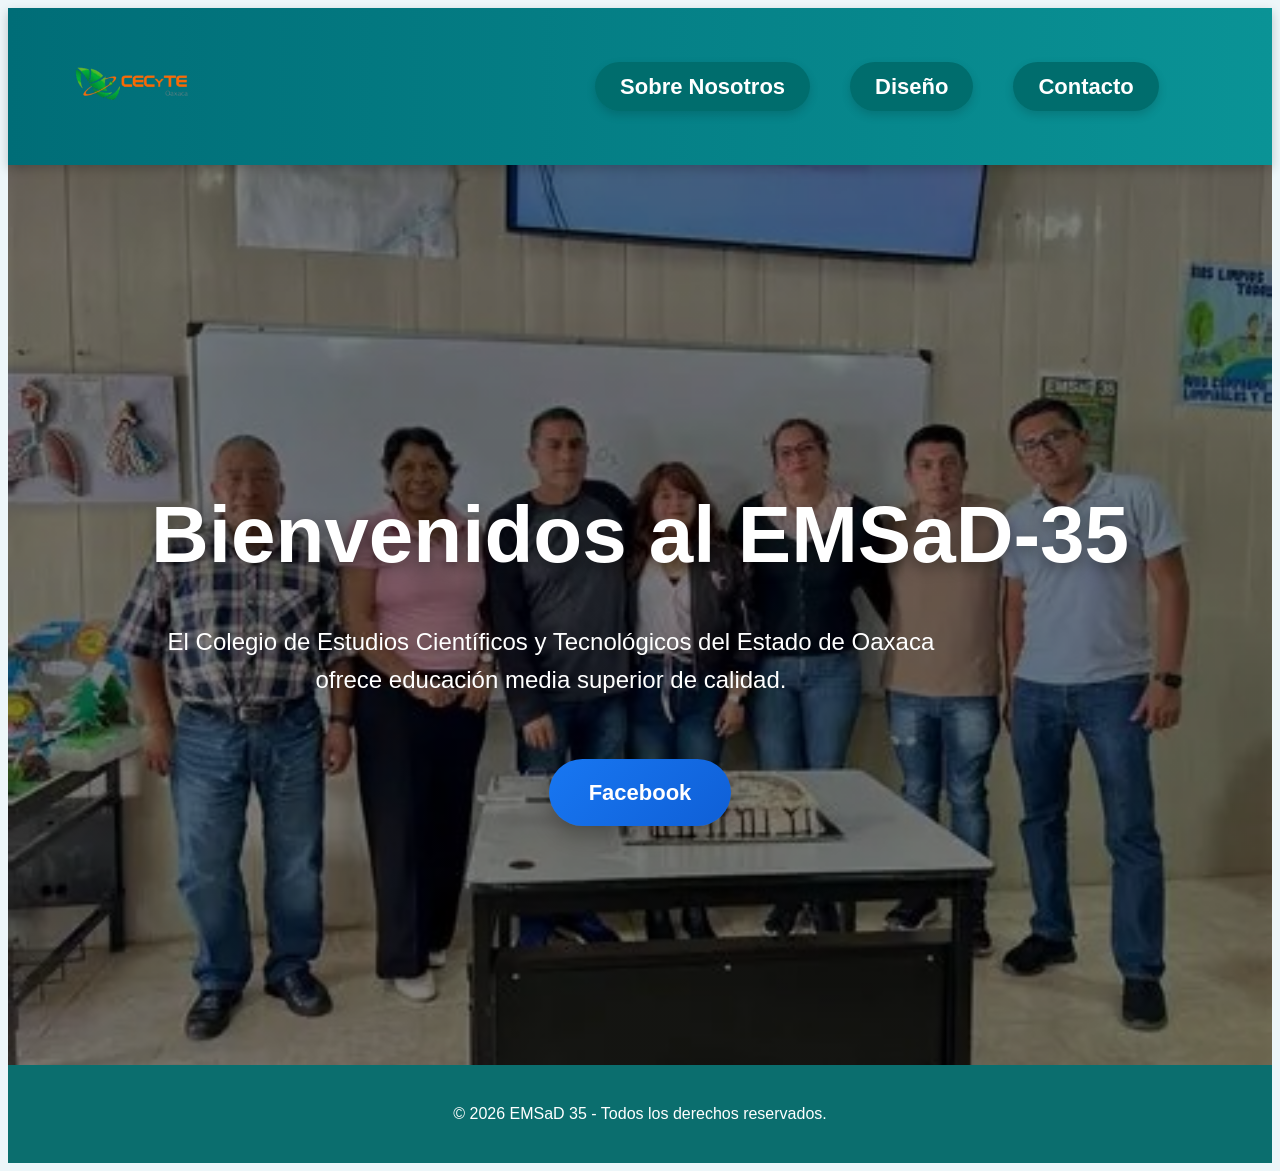
<file: Index.html>
<!DOCTYPE html>
<html lang="es">
<head>
    <meta charset="UTF-8">
    <meta name="viewport" content="width=device-width, initial-scale=1.0">
    <title>EMSaD 35 - Inicio</title>

    <link rel="stylesheet" href="style.css">

    <link rel="stylesheet"
    href="https://cdnjs.cloudflare.com/ajax/libs/font-awesome/6.5.1/css/all.min.css">
</head>

<body>

<header>
    <div class="container">

        <div class="logo">
            <a href="index.html">
                <img src="cecyte oaxaca.png" alt="Logo EMSaD">
            </a>
        </div>

        <nav>
            <ul>
                <li><a href="about.html">Sobre Nosotros</a></li>
                <li><a href="Diseño Digital.html">Diseño</a></li>
                <li><a href="contact.html">Contacto</a></li>
            </ul>
        </nav>

    </div>
</header>

<section class="hero-section">

    <div class="hero-content">
        <h1>Bienvenidos al EMSaD-35</h1>
    
        <p>
            El Colegio de Estudios Científicos y Tecnológicos
            del Estado de Oaxaca ofrece educación media superior
            de calidad.
        </p>
    
        <a href="https://www.facebook.com/emsad.san.antonino.el.alto?locale=es_LA"
           target="_blank"
           class="facebook-btn">
           Facebook
        </a>
    </div>

</section>


</section>


<footer>
    <p>© 2026 EMSaD 35 - Todos los derechos reservados.</p>
</footer>

</body>
</html>
</file>
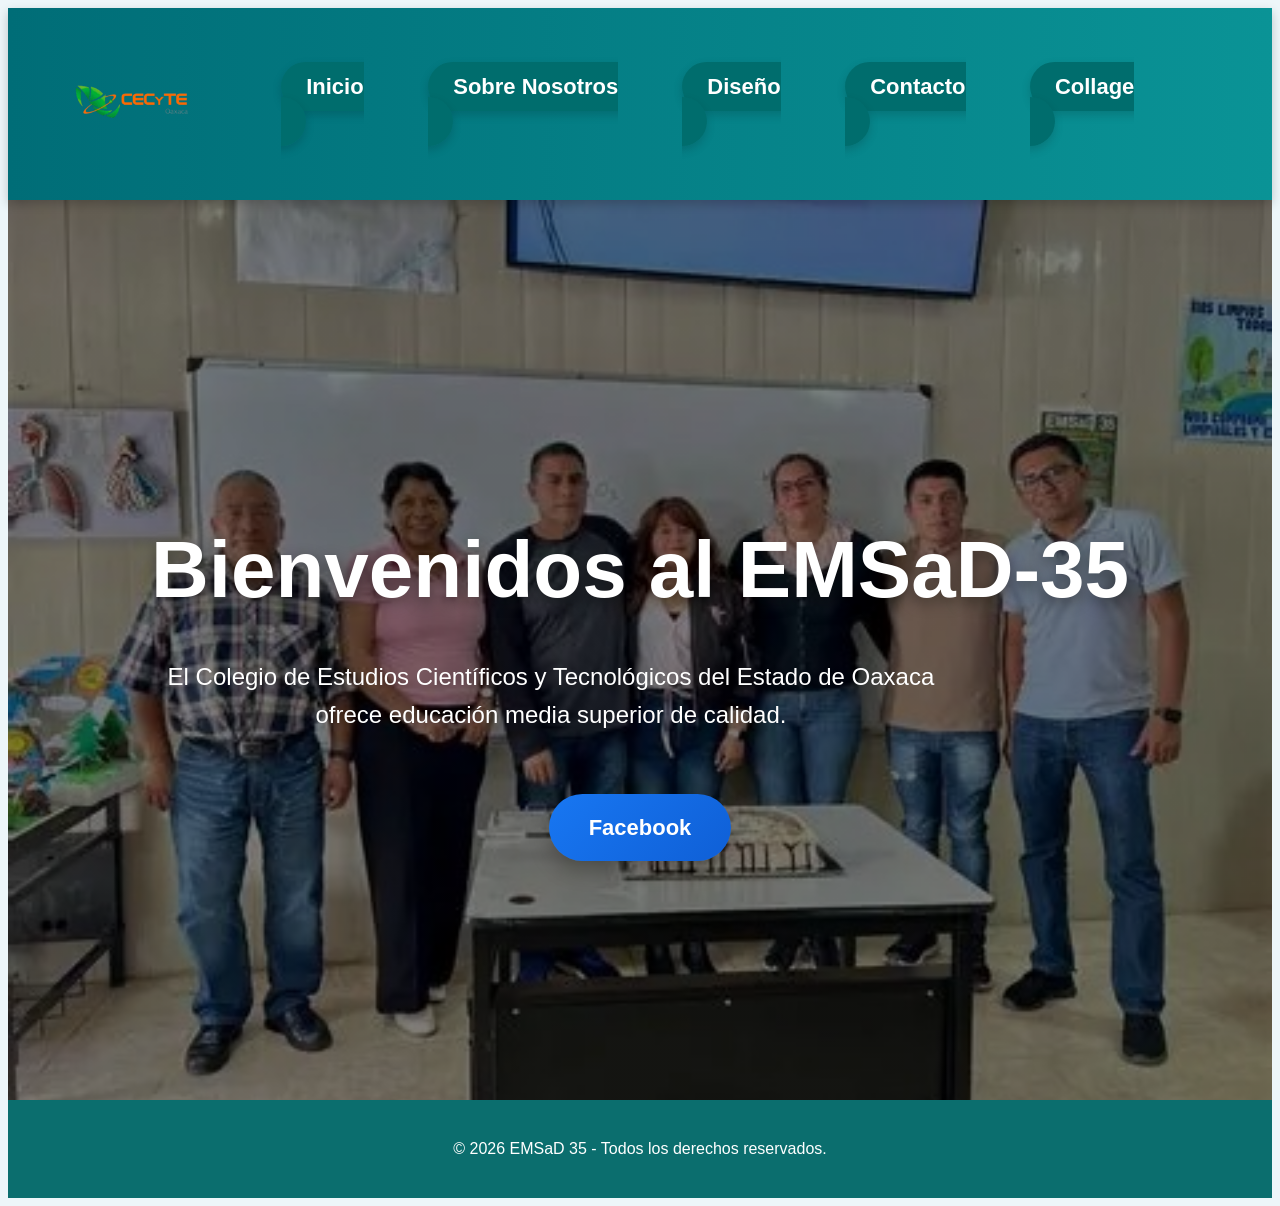
<file: index.html>
<!DOCTYPE html>
<html lang="es">
<head>
    <meta charset="UTF-8">
    <meta name="viewport" content="width=device-width, initial-scale=1.0">
    <title>EMSaD 35 - Inicio</title>

    <link rel="stylesheet" href="style.css">

    <link rel="stylesheet"
    href="https://cdnjs.cloudflare.com/ajax/libs/font-awesome/6.5.1/css/all.min.css">
</head>

<body>

<header>
    
    <div class="container">

        <div class="logo">
            <a href="index.html">
                <img src="cecyte oaxaca.png" alt="Logo EMSaD">
            </a>
        </div>

        <div class="menu-toggle" id="menu-toggle">
            <i class="fas fa-bars"></i>
        </div>
        <nav id="menu">
            <ul>
                <li><a href="index.html">Inicio</a></li>
                <li><a href="about.html">Sobre Nosotros</a></li>
                <li><a href="Diseño Digital.html">Diseño</a></li>
                <li><a href="contact.html">Contacto</a></li>
               <li><a href="collage.html">Collage</a></li>
            </ul>
        </nav>

    


    </div>
</header>

<section class="hero-section">

    <div class="hero-content">
        <h1>Bienvenidos al EMSaD-35</h1>
    
        <p>
            El Colegio de Estudios Científicos y Tecnológicos
            del Estado de Oaxaca ofrece educación media superior
            de calidad.
        </p>
    
        <a href="https://www.facebook.com/emsad.san.antonino.el.alto?locale=es_LA"
           target="_blank"
           class="facebook-btn">
           Facebook
        </a>
    </div>

</section>


</section>


<footer>
    <p>© 2026 EMSaD 35 - Todos los derechos reservados.</p>
</footer>

<script>
    const boton = document.getElementById("menu-toggle");
    const menu = document.getElementById("menu");
    
    boton.addEventListener("click", () => {
        menu.classList.toggle("active");
    });
    </script>
    

</body>
</html>
</file>
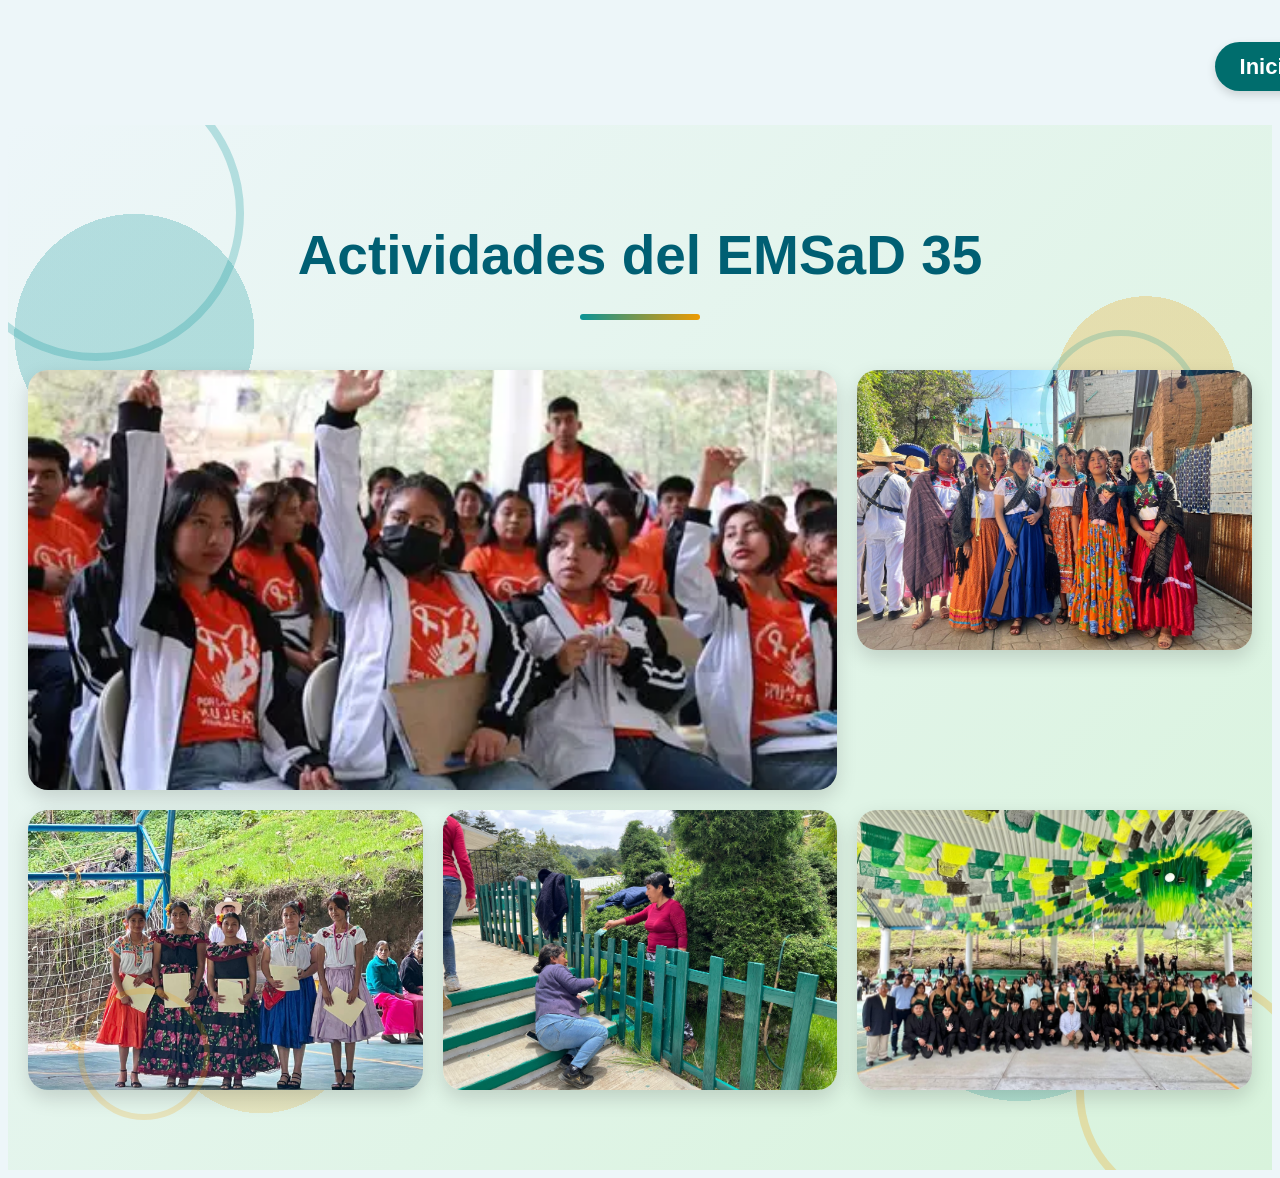
<file: collage.html>
<!DOCTYPE html>
<html>

<head>
    <meta charset="UTF-8">
    <title>Actividades EMSaD 35</title>
    <link rel="stylesheet" href="style.css">
</head>

<body>

    <nav>
        <ul>
            <li><a href="index.html">Inicio</a></li>
        </ul>
    </nav>

    <section class="collage-section">

        <h1>Actividades del EMSaD 35</h1>

        <div class="collage-grid">
            <img src="Imagen_escuela/imagen1.webp" alt="Campaña">
            <img src="Imagen_escuela/Imagen2.jpg" alt="Grupo">
            <img src="Imagen_escuela/imagen3.jpg" alt="Formato">
            <img src="Imagen_escuela/imagen4.jpg" alt="Formato">
            <img src="Imagen_escuela/graduacion.jpeg" alt="Graduación">
        </div>

    </section>

</body>

</html>
</file>
<file: style.css>
Index
*{
    margin: 0;
    padding: 0;
    box-sizing: border-box;
}

body{
    font-family: Arial, sans-serif;
    line-height: 1.6;
    background: #f5f5f5;
}

header{
    background: rgba(0, 109, 109, 0.95);
    backdrop-filter: blur(10px);
    position: sticky;
    top: 0;
    z-index: 1000;
    padding: 20px 0;
    box-shadow: 0px 5px 15px rgba(0,0,0,0.1);
}
.container{
    width: 90%;
    margin: auto;

    display: flex;
    justify-content: space-between;
    align-items: center;
}

.logo img{
    width: 100px;
}

nav ul{
    display: flex;
    list-style: none;
    gap: 25px;
}

nav ul li a{
    color: white;
    text-decoration: none;
    font-weight: bold;
    font-size: 22px;
    position: relative;
    transition: 0.3s;
}
nav ul li a::after{
    content: "";
    position: absolute;
    width: 0%;
    height: 3px;
    background: #ffd166;
    left: 0;
    bottom: -5px;
    transition: 0.3s;
}

nav ul li a:hover{
    color: #ffd166;
}

.hero-section{
    height: 100vh;

    background:
    linear-gradient(rgba(0,0,0,0.5),
    rgba(0,0,0,0.5)),
    url("maestros.jpeg");

    background-size: cover;
    background-position: center;

    display: flex;
    justify-content: center;
    align-items: center;

    text-align: center;
    color: white;

    animation: fondo 18s infinite;
}
@keyframes fondo{

    0%{
        background:
        linear-gradient(rgba(0,0,0,0.5),
        rgba(0,0,0,0.5)),
        url("grupo602.jpg");

        background-size: cover;
        background-position: center;
    }

    50%{
        background:
        linear-gradient(rgba(0,0,0,0.5),
        rgba(0,0,0,0.5)),
        url("grupo602.jpg");

        background-size: cover;
        background-position: center;
    }

    100%{
        background:
        linear-gradient(rgba(0,0,0,0.5),
        rgba(0,0,0,0.5)),
        url("grupo602.jpg");

        background-size: cover;
        background-position: center;
    }
}

.hero-content h1{
    animation: aparecer 1.5s ease;
    font-size: 80px;
    color: white;
    margin-bottom: 20px;
    text-shadow: 0px 5px 15px rgba(0,0,0,0.4);
}
.hero-content p{
    color: white;
    font-size: 24px;
    max-width: 800px;
    line-height: 1.6;
}


.btn{
    display: inline-block;
    margin-top: 20px;
    padding: 12px 25px;

    background: #ffd166;
    color: black;

    text-decoration: none;
    border-radius: 8px;
}

.page-section{
    padding: 60px 10%;
    text-align: center;
}

.about-image{
    width: 300px;
    margin: 20px 0;
    border-radius: 10px;
}

.services-grid{
    display: grid;
    grid-template-columns: repeat(auto-fit,minmax(250px,1fr));
    gap: 20px;
    margin-top: 30px;
}

.service-item{
    background: white;
    padding: 25px;
    border-radius: 15px;
    box-shadow: 0 5px 15px rgba(0,0,0,0.1);
}

footer{
    background: #0b6e6e;
    color: white;
    text-align: center;
    padding: 20px;
}



.about-image


.hero-content{
    text-align: center;
    color: white;
}

.facebook-btn{
    display: inline-block;
    margin-top: 35px;
    padding: 16px 40px;

    background: linear-gradient(135deg,#1877F2,#0f5fd6);

    color: white;
    text-decoration: none;

    font-size: 22px;
    font-weight: bold;

    border-radius: 50px;

    transition: 0.4s;

    box-shadow: 0px 10px 20px rgba(0,0,0,0.25);
}
.facebook-btn:hover{
    transform: translateY(-5px) scale(1.05);

    box-shadow: 0px 15px 25px rgba(0,0,0,0.35);
}


Diseño

body{
    margin: 0;
    font-family: Arial, Helvetica, sans-serif;
    background: linear-gradient(to bottom, #f4f7fa, #dfe9f3);
}

.page-section{
    text-align: center;
    padding: 60px 20px;
}

.page-section h1{
    font-size: 45px;
    color: #004d4d;
    margin-bottom: 50px;
}
.services-grid{
    display: flex;
    justify-content: center;
    flex-wrap: wrap;
    gap: 25px;
}
.service-item{
    background: white;
    width: 260px;
    padding: 30px;
    border-radius: 20px;
    box-shadow: 0px 5px 15px rgba(0,0,0,0.1);
    transition: 0.3s;
}
.service-item:hover{
    transform: translateY(-10px);
    box-shadow: 0px 10px 20px rgba(0,0,0,0.2);
}
.trabajos{
    margin-top: 80px;
    background: linear-gradient(to bottom, #edf6f9, #d9f0ee);
    padding: 80px 40px;
}

.trabajos h2
{
   
    font-size: 55px;
    color: #005f73;
    margin-bottom: 50px;
    position: relative;
    font-weight: bold;
}
.trabajos h2::after{
    content: "";
    width: 120px;
    height: 6px;
    background: linear-gradient(90deg, #0a9396, #ee9b00);
    display: block;
    margin-top: 10px;
    border-radius: 20px;
}


.galeria{
    display: grid;
    grid-template-columns: repeat(auto-fit, minmax(250px,1fr));
    gap: 20px;
    padding: 20px;
}
.imagen img{
    width: 100%;
    border-radius: 20px;
    box-shadow: 0px 5px 15px rgba(0,0,0,0.2);
    transition: 0.3s;
}
.abajo{
    margin-top: 30px;
    justify-content: center;
}





Contacto 
body{
    margin: 0;
    font-family: Arial, Helvetica, sans-serif;
    background: linear-gradient(to bottom right, #d7f0ee, #eef7ff);
}

/* HEADER */

header{
    background: #006d6d;
    padding: 20px 0;
}

.container{
    width: 90%;
    margin: auto;
    display: flex;
    justify-content: space-between;
    align-items: center;
}

nav ul{
    list-style: none;
}

nav ul li{
    display: inline;
}

nav ul li a{
    color: white;
    text-decoration: none;
    font-size: 22px;
    font-weight: bold;
}

/* CONTACTO */

.contacto{
    background: linear-gradient(to bottom, #edf6f9, #d8f3dc);
    min-height: 100vh;
    padding: 100px 50px;
    position: relative;
    overflow: hidden;
}

.contacto::before{
    content: "";
    position: absolute;
    width: 400px;
    height: 400px;
    background: rgba(0, 109, 119, 0.15);
    border-radius: 50%;
    top: -100px;
    left: -100px;
    filter: blur(100px);
}

.contacto::after{
    content: "";
    position: absolute;
    width: 300px;
    height: 300px;
    background: rgba(238, 155, 0, 0.2);
    border-radius: 50%;
    bottom: -80px;
    right: -80px;
    filter: blur(100px);
}

.contacto h1{
    font-size: 70px;
    color: #005f73;
    text-align: center;
    margin-bottom: 80px;
    font-weight: bold;
    text-shadow: 0 4px 10px rgba(0,0,0,0.1);
}
.info{
    background: rgba(255,255,255,0.7);
    backdrop-filter: blur(15px);
    border-radius: 30px;
    padding: 50px;
    box-shadow: 0 15px 35px rgba(0,0,0,0.12);
    transition: 0.4s;
}

.info:hover{
    transform: translateY(-10px);
    box-shadow: 0 20px 45px rgba(0,0,0,0.18);
}

.contact-section{
    padding: 80px 5%;
    text-align: center;
}

.contact-section h1{
    font-size: 70px;
    color: #005f5f;
    text-align: center;
    margin-bottom: 20px;
}

.contact-section h1::after{
    content:"";
    display:block;
    width:120px;
    height:5px;
    background:#0b6e6e;
    margin:15px auto 0;
    border-radius:10px;
}

.contact-section h1{
    font-size: 70px;
    color: #005f5f;
    margin-bottom: 60px;
    text-shadow: 2px 2px 10px rgba(0,0,0,0.1);
}

.contact-container{
    display: flex;
    justify-content: center;
    align-items: center;
    gap: 50px;
    flex-wrap: wrap;
}

/* TARJETA */

.contact-info{
    background: rgba(255,255,255,0.7);
    backdrop-filter: blur(10px);
    padding: 40px;
    border-radius: 30px;
    box-shadow: 0px 10px 25px rgba(0,0,0,0.1);
    width: 400px;
    transition: 0.3s;
}

.card{
    background: white;
    border-radius: 25px;
    overflow: hidden;
    transition: 0.4s;
    box-shadow: 0 10px 25px rgba(0,0,0,0.12);
    position: relative;
}

.card::before{
    content: "";
    width: 100%;
    height: 10px;
    position: absolute;
    top: 0;
    left: 0;
    background: linear-gradient(90deg, #0a9396, #ee9b00);
}


.card:hover{
    transform: translateY(-15px) scale(1.03);
    box-shadow: 0 20px 35px rgba(0,0,0,0.2);
}

section{
    background: linear-gradient(to bottom, #EDF6F9, #ffffff);
}

.contact-info:hover{
    transform: translateY(-10px);
}

.info::before{
    content: "";
    position: absolute;
    top: 0;
    left: 0;
    width: 100%;
    height: 8px;
    background: linear-gradient(90deg, #0a9396, #ee9b00);
}
/* INFO */

.info-box{
    display: flex;
    align-items: center;
    gap: 15px;
    margin: 25px 0;
    font-size: 20px;
    text-align: left;
}



/* MAPA */

.mapa iframe{
    border-radius: 30px;
    box-shadow: 0 15px 35px rgba(0,0,0,0.15);
    transition: 0.4s;
}

.mapa iframe:hover{
    transform: scale(1.02);
}

.contenedor-contacto{
    display: flex;
    justify-content: center;
    align-items: center;
    gap: 50px;
    flex-wrap: wrap;
}


.mapa{
    width: 550px;
    border-radius: 30px;
    overflow: hidden;
    box-shadow: 0px 10px 25px rgba(0,0,0,0.15);
    transition: 0.3s;
}

.mapa:hover{
    transform: scale(1.02);
}


body{
    background-color: #EDF6F9;
}

header{
    background: linear-gradient(90deg, #006D77, #0A9396);
    box-shadow: 0 4px 10px rgba(0,0,0,0.2);
}

nav a{
    color: white;
    transition: 0.3s;
}

nav a:hover{
    color: #FFB703;
}
.hero{
    background:
    linear-gradient(rgba(0,0,0,0.5),
    rgba(0,0,0,0.5)),
    url(img/fondo.jpg);

    background-size: cover;
    background-position: center;
}


.info i{
    color: #ee9b00;
    font-size: 25px;
    margin-right: 15px;
}

.info::before{
    content: "";
    position: absolute;
    top: 0;
    left: 0;
    width: 100%;
    height: 8px;
    background: linear-gradient(90deg, #0a9396, #ee9b00);
}




 HEAD
sobre nosotros
.page-section{
    max-width: 1300px;
    margin: 50px auto;
    padding: 50px;
    background: linear-gradient(135deg,#ffffff,#f5ffff);
    border-radius: 25px;
    box-shadow: 0 10px 30px rgba(0,0,0,.1);
}

.page-section h1{
    text-align: center;
    font-size: 3.5rem;
    color: #006d6d;
    margin-bottom: 10px;
}

.frase{
    text-align: center;
    color: #666;
    font-style: italic;
    font-size: 1.2rem;
    margin-bottom: 50px;
}

.about-content{
    display: flex;
    justify-content: space-between;
    align-items: center;
    gap: 50px;
    margin-bottom: 50px;
}

.text{
    flex: 1;
}

.text p{
    background: white;
    padding: 20px;
    margin-bottom: 20px;
    border-left: 6px solid #008080;
    border-radius: 15px;
    font-size: 1.1rem;
    line-height: 1.8;
    box-shadow: 0 5px 15px rgba(0,0,0,.08);
}

.about-image{
    width: 420px;
    border-radius: 20px;
    box-shadow: 0 10px 25px rgba(0,0,0,.15);
    transition: .4s;
}

.about-image:hover{
    transform: scale(1.05);
}

.cards{
    display: grid;
    grid-template-columns: repeat(auto-fit,minmax(250px,1fr));
    gap: 25px;
}

.card{
    background: white;
    padding: 30px;
    border-radius: 20px;
    text-align: center;
    box-shadow: 0 5px 15px rgba(0,0,0,.08);
    border-bottom: 5px solid #008080;
    transition: .3s;
}

.card:hover{
    transform: translateY(-10px);
    box-shadow: 0 15px 25px rgba(0,0,0,.15);
}

.card h2{
    color: #008080;
    margin-bottom: 15px;
    font-size: 1.8rem;
}

.card p{
    line-height: 1.6;
    color: #555;
}



.contact-section{
    position: relative;
    overflow: hidden;
}

.contact-section::before{
    content: "";
    position: absolute;
    width: 350px;
    height: 350px;
    background: rgba(0,109,109,0.08);
    border-radius: 50%;
    top: -100px;
    left: -100px;
}

.contact-section::after{
    content: "";
    position: absolute;
    width: 250px;
    height: 250px;
    background: rgba(0,109,109,0.05);
    border-radius: 50%;
    bottom: -80px;
    right: -80px;
}


.contact-section h1{
    position: relative;
    display: inline-block;
}

.contact-section h1::after{
    content: "";
    width: 120px;
    height: 5px;
    background: #0b6e6e;
    position: absolute;
    left: 50%;
    transform: translateX(-50%);
    bottom: -15px;
    border-radius: 10px;
}

.contact-info{
    transition: .4s;
}

.contact-info:hover{
    transform: translateY(-10px);
    box-shadow: 0 20px 40px rgba(0,0,0,.15);
}

.map-btn{
    display:inline-block;
    margin-top:20px;
    padding:12px 25px;
    background:#0b6e6e;
    color:white;
    text-decoration:none;
    border-radius:30px;
    transition:.3s;
}

.map-btn:hover{
    background:#0d8c8c;
    transform:translateY(-3px);
}


.contact-info h2{
    color: #006d6d;
    margin-bottom: 30px;
    text-align: center;
    font-size: 32px;
}

.info-box{
    display: flex;
    align-items: center;
    gap: 20px;

    background: #f7fafa;
    padding: 18px;

    border-radius: 15px;

    margin-bottom: 20px;

    transition: .3s;
}
.info-box:hover{
    background: #eef9f9;
    transform: translateX(8px);
}

.info-box span{
    width: 55px;
    height: 55px;

    display: flex;
    justify-content: center;
    align-items: center;

    background: #006d6d;
    color: white;

    border-radius: 50%;

    font-size: 24px;
}
.contact-info h2::after{
    content:"";
    display:block;
    width:80px;
    height:4px;
    background:#006d6d;
    margin:10px auto;
    border-radius:10px;
}



nav ul{
    gap:40px;
}

.logo img{
    width:120px;
}

.menu-toggle{
    display:none;
    font-size:35px;
    color:white;
    cursor:pointer;
}

/* MENÚ NORMAL (COMPUTADORA) */

nav ul{
    gap:40px;
}

.logo img{
    width:120px;
}

.menu-toggle{
    display:none;
    font-size:35px;
    color:white;
    cursor:pointer;
}

/* MENÚ CELULAR */

@media (max-width:768px){

    .container{
        position:relative;
    }

    .logo img{
        width:70px;
    }

    .menu-toggle{
        display:block;
    }

    #menu{
        display:none;
        position:absolute;
        top:100%;
        right:10px;

        width:220px;

        background:white;
        border-radius:15px;

        box-shadow:0 5px 20px rgba(0,0,0,0.2);
        z-index:1000;
    }

    #menu.active{
        display:block;
    }

    #menu ul{
        display:flex;
        flex-direction:column;
        gap:0;
        padding:0;
        list-style:none;
    }

    #menu ul li{
        border-bottom:1px solid #ddd;
    }

    #menu ul li:last-child{
        border-bottom:none;
    }

    #menu ul li a{
        display:block;
        padding:15px;
        text-align:center;

        color:#005f5f;
        text-decoration:none;
        font-size:18px;
        font-weight:bold;
    }

    #menu ul li a:hover{
        background:#f5f5f5;
    }
}




/* =========================
   COLLAGE DE ACTIVIDADES
========================= */

.collage-section{
    position: relative;
    padding: 40px 20px 80px;
    text-align: center;
    overflow: hidden;

    background:
    radial-gradient(circle at 10% 20%, rgba(10,147,150,.25) 0 120px, transparent 120px),
    radial-gradient(circle at 90% 25%, rgba(238,155,0,.25) 0 90px, transparent 90px),
    radial-gradient(circle at 80% 80%, rgba(10,147,150,.20) 0 140px, transparent 140px),
    radial-gradient(circle at 20% 85%, rgba(238,155,0,.18) 0 100px, transparent 100px),
    linear-gradient(135deg,#edf6f9,#d8f3dc);
}

/* Círculos decorativos */

.collage-section::before{
    content: "";
    position: absolute;
    width: 280px;
    height: 280px;
    border: 8px solid rgba(10,147,150,.25);
    border-radius: 50%;
    top: -60px;
    left: -60px;
}

.collage-section::after{
    content: "";
    position: absolute;
    width: 220px;
    height: 220px;
    border: 8px solid rgba(238,155,0,.25);
    border-radius: 50%;
    bottom: -40px;
    right: -40px;
}

/* Mantener contenido por encima */

.collage-section h1,
.collage-grid{
    position: relative;
    z-index: 2;
}

/* Título */

.collage-section h1{
    font-size: 55px;
    color: #005f73;
    margin-bottom: 50px;
    font-weight: bold;
}

.collage-section h1::after{
    content: "";
    display: block;
    width: 120px;
    height: 6px;
    margin: 15px auto;
    border-radius: 10px;
    background: linear-gradient(90deg,#0a9396,#ee9b00);
}

/* Grid */

.collage-grid{
    display: grid;
    grid-template-columns: repeat(auto-fit,minmax(300px,1fr));
    gap: 20px;
    max-width: 1300px;
    margin: auto;
}

/* Imagen principal */

.collage-grid img:first-child{
    grid-column: span 2;
    height: 420px;
}

/* Imágenes */

.collage-grid img{
    width: 100%;
    height: 280px;
    object-fit: cover;
    border-radius: 20px;
    box-shadow: 0 8px 20px rgba(0,0,0,.15);
    transition: all .3s ease;
}

/* Efecto hover */

.collage-grid img:hover{
    transform: translateY(-8px) scale(1.02);
    box-shadow: 0 15px 30px rgba(0,0,0,.25);
}

/* Más círculos decorativos */

.collage-grid::before{
    content:"";
    position:absolute;
    width:150px;
    height:150px;
    border:6px solid rgba(10,147,150,.20);
    border-radius:50%;
    top:-40px;
    right:50px;
}

.collage-grid::after{
    content:"";
    position:absolute;
    width:120px;
    height:120px;
    border:6px solid rgba(238,155,0,.20);
    border-radius:50%;
    bottom:-30px;
    left:50px;
}

/* Responsive */

@media (max-width:768px){

    .collage-section h1{
        font-size: 35px;
    }

    .collage-grid{
        grid-template-columns: 1fr;
    }

    .collage-grid img:first-child{
        grid-column: span 1;
        height: 280px;
    }
}




nav{
    width: 100%;
    display: flex;
    justify-content: flex-end;
    padding: 25px 50px;
}

nav ul{
    list-style: none;
}

nav a{
    text-decoration: none;
    background: #006d6d;
    color: white;
    padding: 12px 25px;
    border-radius: 30px;
    font-weight: bold;
    font-size: 18px;
    box-shadow: 0 4px 10px rgba(0,0,0,.15);
    transition: .3s;
}

nav a:hover{
    background: #0a9396;
    transform: translateY(-3px);
}
</file>
